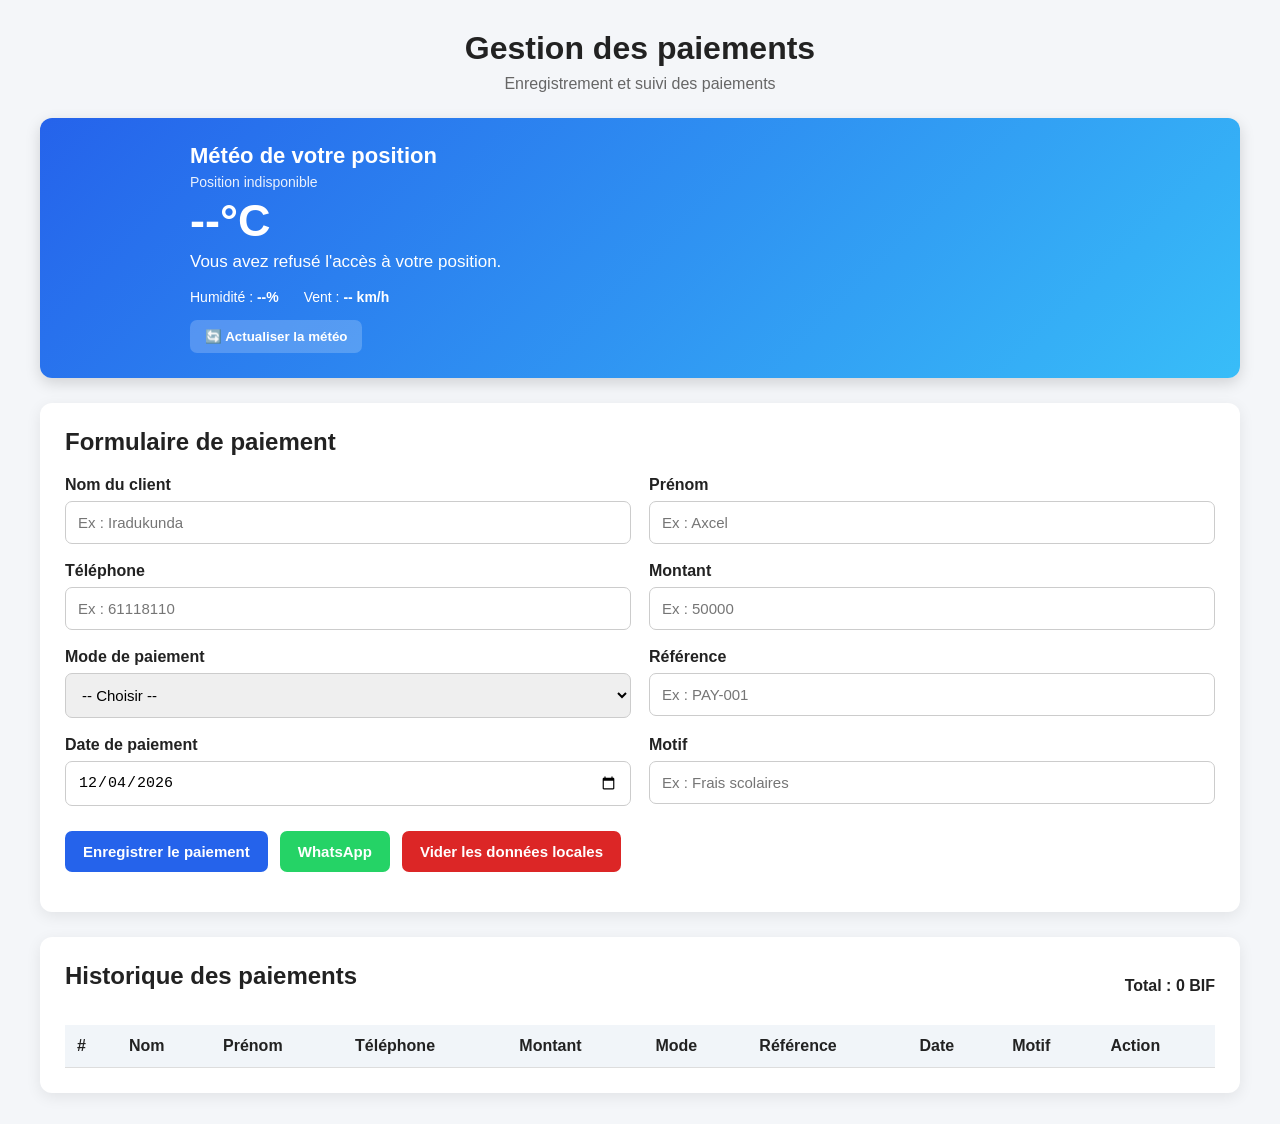
<file: index.html>
<!DOCTYPE html>
<html lang="fr">
<head>
    <meta charset="UTF-8">
    <meta name="viewport" content="width=device-width, initial-scale=1.0">

    <title>Gestion des paiements</title>

    <link rel="stylesheet" href="style.css">
</head>

<body>

    <div class="container">

        <header>
            <h1>Gestion des paiements</h1>
            <p>Enregistrement et suivi des paiements</p>
        </header>
		
<!-- =====================================================
     MÉTÉO DE LA POSITION DE L'UTILISATEUR
===================================================== -->

<section class="weather-card">

    <div class="weather-icon" id="weatherIcon">
        
    </div>

    <div class="weather-info">

        <h2>
            Météo de votre position
        </h2>

        <p class="weather-location" id="weatherLocation">
             Recherche de votre position...
        </p>

        <div class="temperature">
            <span id="temperature">--</span>°C
        </div>

        <p id="weatherDescription">
            Autorisez la localisation pour obtenir la météo.
        </p>

        <div class="weather-data">

            <p class="weather-details">
                 Humidité :
                <strong>
                    <span id="humidity">--</span>%
                </strong>
            </p>

            <p class="weather-details">
                 Vent :
                <strong>
                    <span id="windSpeed">--</span> km/h
                </strong>
            </p>

        </div>

        <button
            type="button"
            id="refreshWeatherBtn"
            class="weather-refresh-btn"
        >
            🔄 Actualiser la météo
        </button>

    </div>

</section>


        <section class="card">

            <h2>Formulaire de paiement</h2>

            <form id="paymentForm">

                <div class="form-grid">

                    <div class="form-group">
                        <label for="nom">Nom du client</label>
                        <input
                            type="text"
                            id="nom"
                            placeholder="Ex : Iradukunda"
                            required
                        >
                    </div>

                    <div class="form-group">
                        <label for="prenom">Prénom</label>
                        <input
                            type="text"
                            id="prenom"
                            placeholder="Ex : Axcel"
                            required
                        >
                    </div>

                    <div class="form-group">
                        <label for="telephone">Téléphone</label>
                        <input
                            type="tel"
                            id="telephone"
                            placeholder="Ex : 61118110"
                            required
                        >
                    </div>

                    <div class="form-group">
                        <label for="montant">Montant</label>
                        <input
                            type="number"
                            id="montant"
                            placeholder="Ex : 50000"
                            min="0"
                            required
                        >
                    </div>

                    <div class="form-group">
                        <label for="modePaiement">Mode de paiement</label>

                        <select id="modePaiement" required>
                            <option value="">-- Choisir --</option>
                            <option value="Cash">Cash</option>
                            <option value="Lumicash">Lumicash</option>
                            <option value="Ecocash">Ecocash</option>
                            <option value="Banque">Banque</option>
                        </select>
                    </div>

                    <div class="form-group">
                        <label for="reference">Référence</label>

                        <input
                            type="text"
                            id="reference"
                            placeholder="Ex : PAY-001"
                            required
                        >
                    </div>

                    <div class="form-group">
                        <label for="datePaiement">Date de paiement</label>

                        <input
                            type="date"
                            id="datePaiement"
                            required
                        >
                    </div>

                    <div class="form-group">
                        <label for="motif">Motif</label>

                        <input
                            type="text"
                            id="motif"
                            placeholder="Ex : Frais scolaires"
                            required
                        >
                    </div>

                </div>

                <div class="buttons">

                    <button type="submit" class="btn btn-primary">
                        Enregistrer le paiement
                    </button>

                    <button
                        type="button"
                        id="whatsappBtn"
                        class="btn btn-whatsapp"
                    >
                        WhatsApp
                    </button>

                    <button
                        type="button"
                        id="clearBtn"
                        class="btn btn-danger"
                    >
                        Vider les données locales
                    </button>

                </div>

            </form>

            <p id="message"></p>

        </section>


        <section class="card">

            <div class="table-header">
                <h2>Historique des paiements</h2>

                <strong>
                    Total :
                    <span id="totalMontant">0</span> BIF
                </strong>
            </div>

            <div class="table-container">

                <table>

                    <thead>
                        <tr>
                            <th>#</th>
                            <th>Nom</th>
                            <th>Prénom</th>
                            <th>Téléphone</th>
                            <th>Montant</th>
                            <th>Mode</th>
                            <th>Référence</th>
                            <th>Date</th>
                            <th>Motif</th>
                            <th>Action</th>
                        </tr>
                    </thead>

                    <tbody id="paymentTableBody">
                    </tbody>

                </table>

            </div>

        </section>

    </div>

    <script src="script.js"></script>

</body>
</html>
</file>
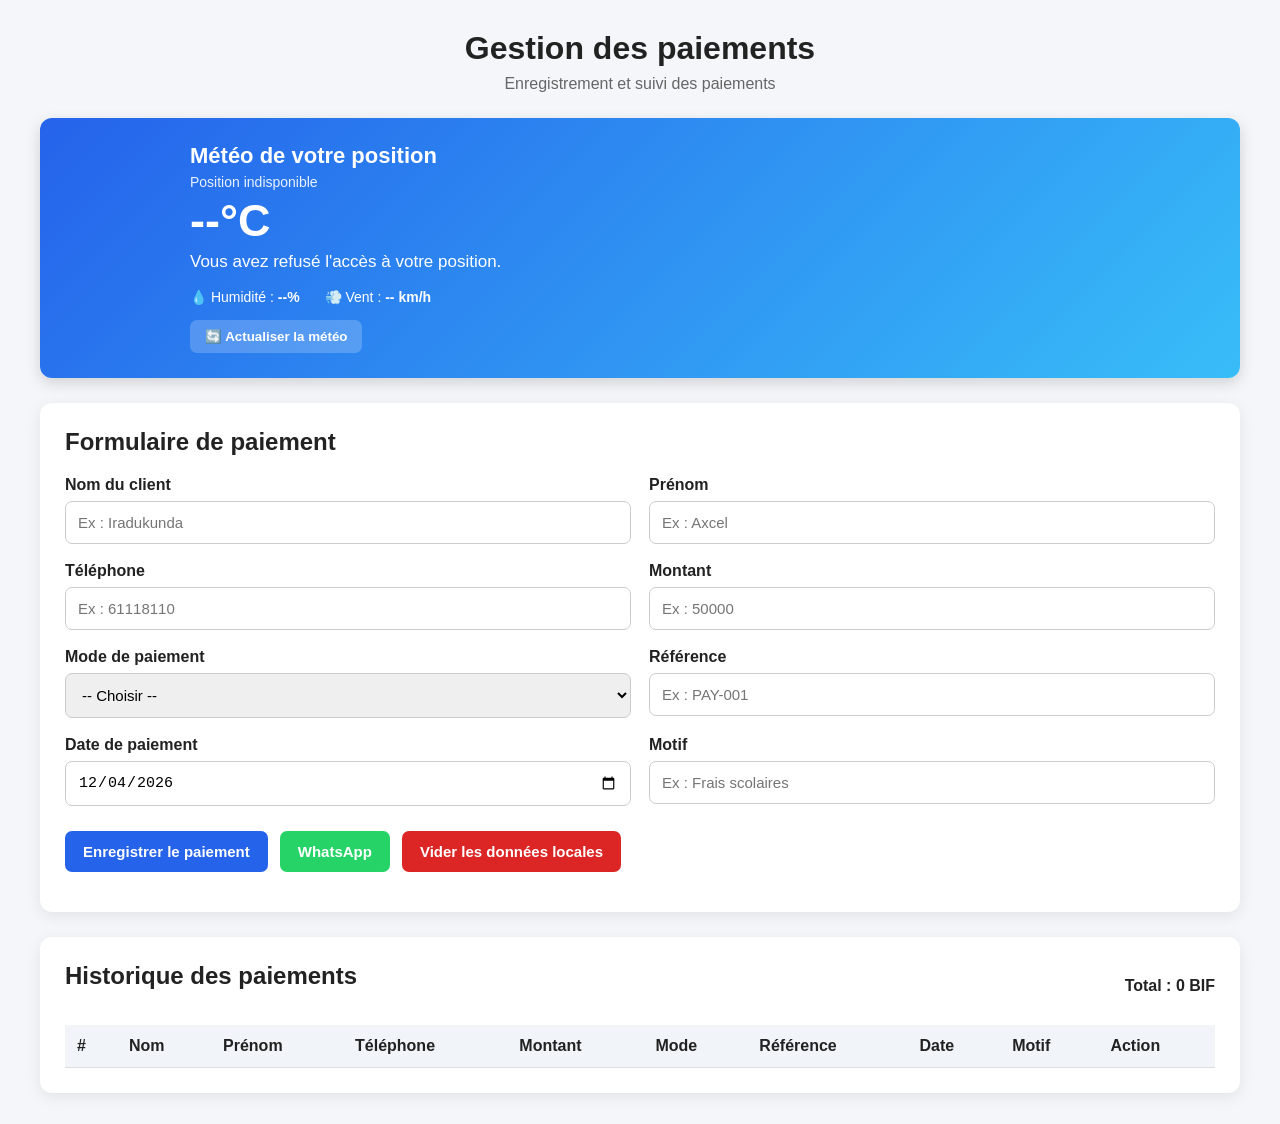
<file: paiement.html>
<!DOCTYPE html>
<html lang="fr">
<head>
    <meta charset="UTF-8">
    <meta name="viewport" content="width=device-width, initial-scale=1.0">

    <title>Gestion des paiements</title>

    <link rel="stylesheet" href="style.css">
</head>

<body>

    <div class="container">

        <header>
            <h1>Gestion des paiements</h1>
            <p>Enregistrement et suivi des paiements</p>
        </header>
		
<!-- =====================================================
     MÉTÉO DE LA POSITION DE L'UTILISATEUR
===================================================== -->

<section class="weather-card">

    <div class="weather-icon" id="weatherIcon">
        🌤️
    </div>

    <div class="weather-info">

        <h2>
            Météo de votre position
        </h2>

        <p class="weather-location" id="weatherLocation">
            📍 Recherche de votre position...
        </p>

        <div class="temperature">
            <span id="temperature">--</span>°C
        </div>

        <p id="weatherDescription">
            Autorisez la localisation pour obtenir la météo.
        </p>

        <div class="weather-data">

            <p class="weather-details">
                💧 Humidité :
                <strong>
                    <span id="humidity">--</span>%
                </strong>
            </p>

            <p class="weather-details">
                💨 Vent :
                <strong>
                    <span id="windSpeed">--</span> km/h
                </strong>
            </p>

        </div>

        <button
            type="button"
            id="refreshWeatherBtn"
            class="weather-refresh-btn"
        >
            🔄 Actualiser la météo
        </button>

    </div>

</section>


        <section class="card">

            <h2>Formulaire de paiement</h2>

            <form id="paymentForm">

                <div class="form-grid">

                    <div class="form-group">
                        <label for="nom">Nom du client</label>
                        <input
                            type="text"
                            id="nom"
                            placeholder="Ex : Iradukunda"
                            required
                        >
                    </div>

                    <div class="form-group">
                        <label for="prenom">Prénom</label>
                        <input
                            type="text"
                            id="prenom"
                            placeholder="Ex : Axcel"
                            required
                        >
                    </div>

                    <div class="form-group">
                        <label for="telephone">Téléphone</label>
                        <input
                            type="tel"
                            id="telephone"
                            placeholder="Ex : 61118110"
                            required
                        >
                    </div>

                    <div class="form-group">
                        <label for="montant">Montant</label>
                        <input
                            type="number"
                            id="montant"
                            placeholder="Ex : 50000"
                            min="0"
                            required
                        >
                    </div>

                    <div class="form-group">
                        <label for="modePaiement">Mode de paiement</label>

                        <select id="modePaiement" required>
                            <option value="">-- Choisir --</option>
                            <option value="Cash">Cash</option>
                            <option value="Lumicash">Lumicash</option>
                            <option value="Ecocash">Ecocash</option>
                            <option value="Banque">Banque</option>
                        </select>
                    </div>

                    <div class="form-group">
                        <label for="reference">Référence</label>

                        <input
                            type="text"
                            id="reference"
                            placeholder="Ex : PAY-001"
                            required
                        >
                    </div>

                    <div class="form-group">
                        <label for="datePaiement">Date de paiement</label>

                        <input
                            type="date"
                            id="datePaiement"
                            required
                        >
                    </div>

                    <div class="form-group">
                        <label for="motif">Motif</label>

                        <input
                            type="text"
                            id="motif"
                            placeholder="Ex : Frais scolaires"
                            required
                        >
                    </div>

                </div>

                <div class="buttons">

                    <button type="submit" class="btn btn-primary">
                        Enregistrer le paiement
                    </button>

                    <button
                        type="button"
                        id="whatsappBtn"
                        class="btn btn-whatsapp"
                    >
                        WhatsApp
                    </button>

                    <button
                        type="button"
                        id="clearBtn"
                        class="btn btn-danger"
                    >
                        Vider les données locales
                    </button>

                </div>

            </form>

            <p id="message"></p>

        </section>


        <section class="card">

            <div class="table-header">
                <h2>Historique des paiements</h2>

                <strong>
                    Total :
                    <span id="totalMontant">0</span> BIF
                </strong>
            </div>

            <div class="table-container">

                <table>

                    <thead>
                        <tr>
                            <th>#</th>
                            <th>Nom</th>
                            <th>Prénom</th>
                            <th>Téléphone</th>
                            <th>Montant</th>
                            <th>Mode</th>
                            <th>Référence</th>
                            <th>Date</th>
                            <th>Motif</th>
                            <th>Action</th>
                        </tr>
                    </thead>

                    <tbody id="paymentTableBody">
                    </tbody>

                </table>

            </div>

        </section>

    </div>

    <script src="script.js"></script>

</body>
</html>
</file>
<file: style.css>
* {
    margin: 0;
    padding: 0;
    box-sizing: border-box;
}

body {
    font-family: Arial, sans-serif;
    background: #f4f6f9;
    color: #222;
}

.container {
    width: 95%;
    max-width: 1200px;
    margin: 30px auto;
}

header {
    text-align: center;
    margin-bottom: 25px;
}

header h1 {
    font-size: 32px;
    margin-bottom: 8px;
}

header p {
    color: #666;
}

/* =====================================================
   MÉTÉO
===================================================== */

.weather-card {
    background: linear-gradient(
        135deg,
        #2563eb,
        #38bdf8
    );

    color: white;

    padding: 25px;

    margin-bottom: 25px;

    border-radius: 12px;

    display: flex;

    align-items: center;

    gap: 25px;

    box-shadow:
        0 5px 15px rgba(0, 0, 0, 0.15);
}

.weather-icon {
    font-size: 70px;

    min-width: 100px;

    text-align: center;
}

.weather-info {
    flex: 1;
}

.weather-info h2 {
    margin-bottom: 5px;

    font-size: 22px;
}

.weather-location {
    margin-bottom: 5px;

    font-size: 14px;

    opacity: 0.9;
}

.temperature {
    font-size: 45px;

    font-weight: bold;

    margin: 5px 0;
}

#weatherDescription {
    font-size: 17px;

    margin-bottom: 12px;
}

.weather-data {
    display: flex;

    gap: 25px;

    flex-wrap: wrap;
}

.weather-details {
    margin-top: 5px;

    font-size: 14px;
}

.weather-refresh-btn {
    margin-top: 15px;

    padding: 9px 15px;

    border: none;

    border-radius: 7px;

    background: rgba(255, 255, 255, 0.2);

    color: white;

    cursor: pointer;

    font-weight: bold;
}

.weather-refresh-btn:hover {
    background: rgba(255, 255, 255, 0.3);
}

.card {
    background: white;
    padding: 25px;
    margin-bottom: 25px;
    border-radius: 12px;
    box-shadow: 0 4px 15px rgba(0, 0, 0, 0.08);
}

.card h2 {
    margin-bottom: 20px;
}

.form-grid {
    display: grid;
    grid-template-columns: repeat(2, 1fr);
    gap: 18px;
}

.form-group {
    display: flex;
    flex-direction: column;
}

.form-group label {
    margin-bottom: 7px;
    font-weight: bold;
}

.form-group input,
.form-group select {
    padding: 12px;
    border: 1px solid #ccc;
    border-radius: 7px;
    font-size: 15px;
    outline: none;
}

.form-group input:focus,
.form-group select:focus {
    border-color: #2563eb;
}

.buttons {
    display: flex;
    gap: 12px;
    flex-wrap: wrap;
    margin-top: 25px;
}

.btn {
    border: none;
    padding: 12px 18px;
    border-radius: 7px;
    cursor: pointer;
    font-size: 15px;
    font-weight: bold;
}

.btn-primary {
    background: #2563eb;
    color: white;
}

.btn-whatsapp {
    background: #25D366;
    color: white;
}

.btn-danger {
    background: #dc2626;
    color: white;
}

.btn:hover {
    opacity: 0.85;
}

#message {
    margin-top: 15px;
    font-weight: bold;
}

.table-header {
    display: flex;
    justify-content: space-between;
    align-items: center;
    margin-bottom: 15px;
}

.table-container {
    overflow-x: auto;
}

table {
    width: 100%;
    border-collapse: collapse;
    min-width: 1000px;
}

th,
td {
    padding: 12px;
    border-bottom: 1px solid #ddd;
    text-align: left;
}

th {
    background: #f1f5f9;
}

.delete-btn {
    background: #dc2626;
    color: white;
    border: none;
    padding: 7px 10px;
    border-radius: 5px;
    cursor: pointer;
}

@media (max-width: 700px) {

    .container {
        width: 95%;
    }

    .form-grid {
        grid-template-columns: 1fr;
    }

    .table-header {
        flex-direction: column;
        align-items: flex-start;
        gap: 10px;
    }
}

@media (max-width: 700px) {

    .container {
        width: 95%;
    }

    .form-grid {
        grid-template-columns: 1fr;
    }

    .table-header {
        flex-direction: column;

        align-items: flex-start;

        gap: 10px;
    }

    .weather-card {
        flex-direction: column;

        text-align: center;

        gap: 10px;
    }

    .weather-icon {
        font-size: 55px;
    }

    .temperature {
        font-size: 40px;
    }

    .weather-data {
        justify-content: center;
    }
}
</file>
